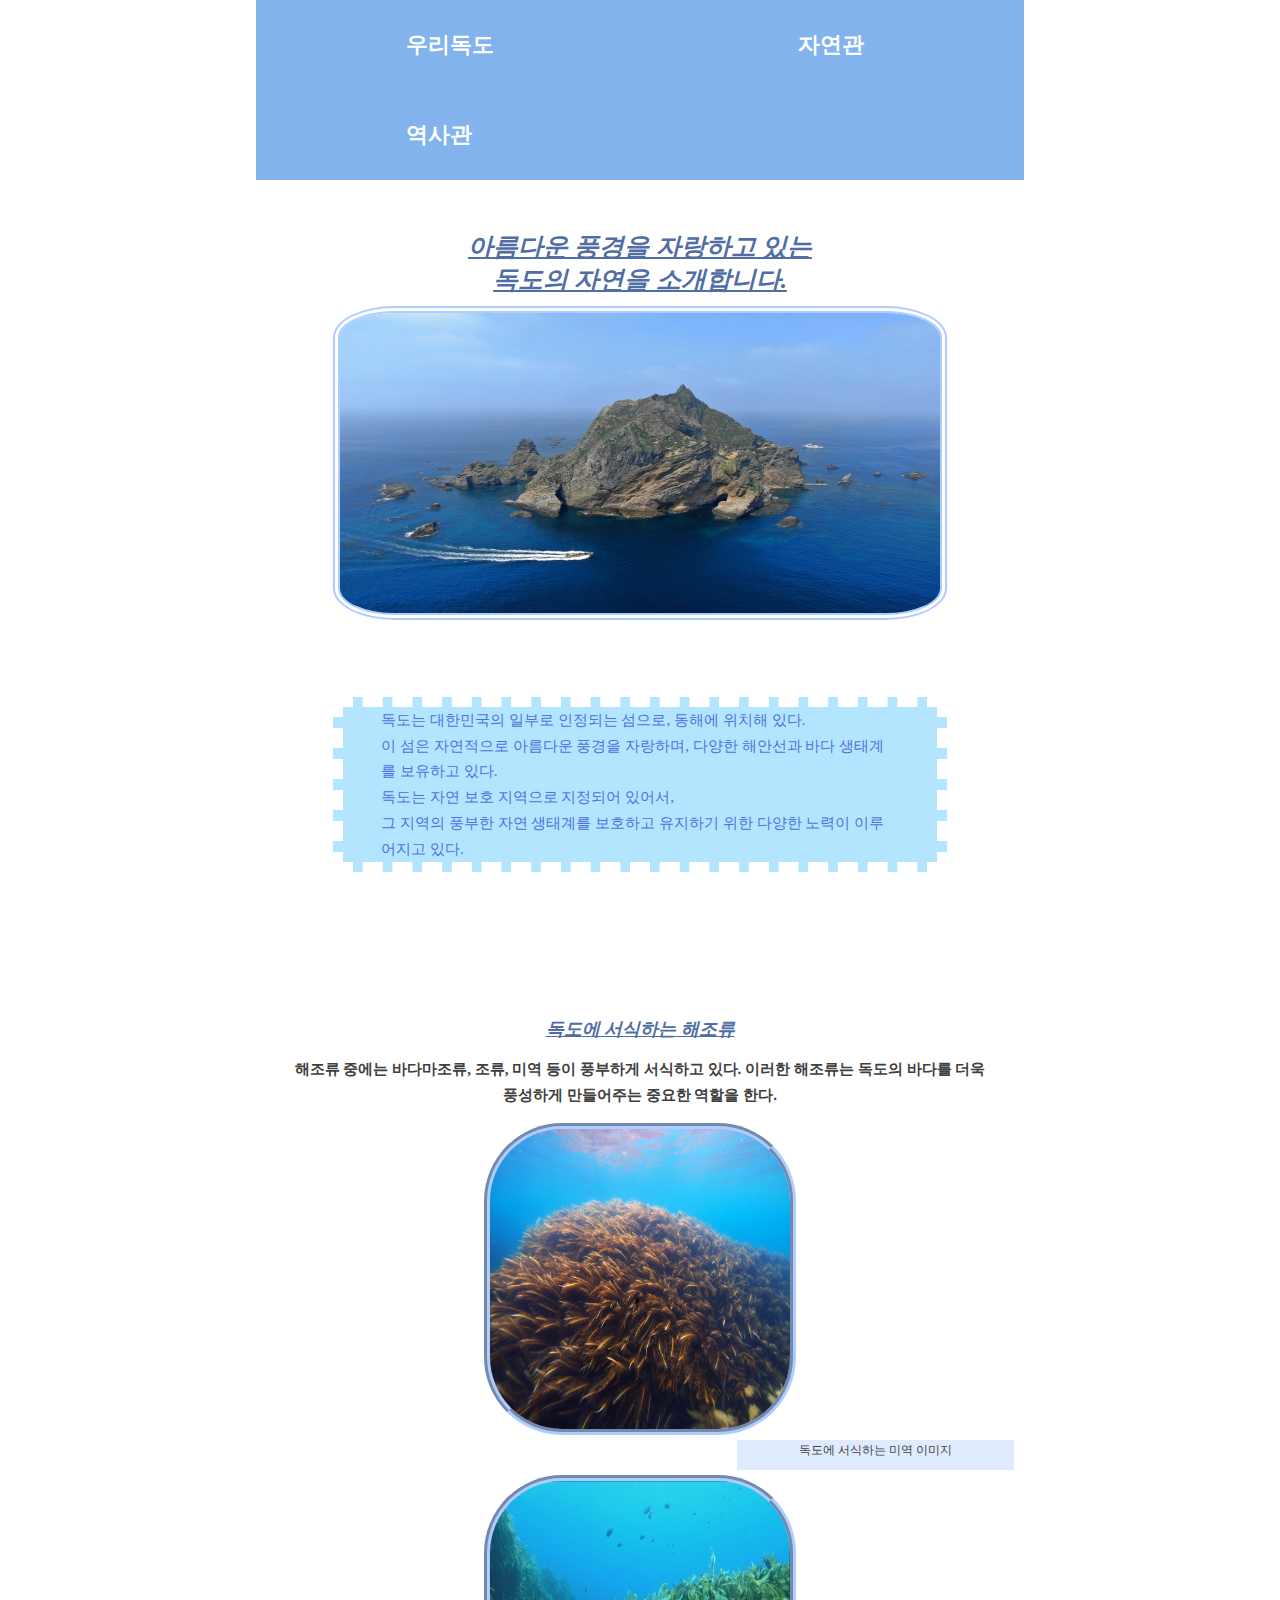
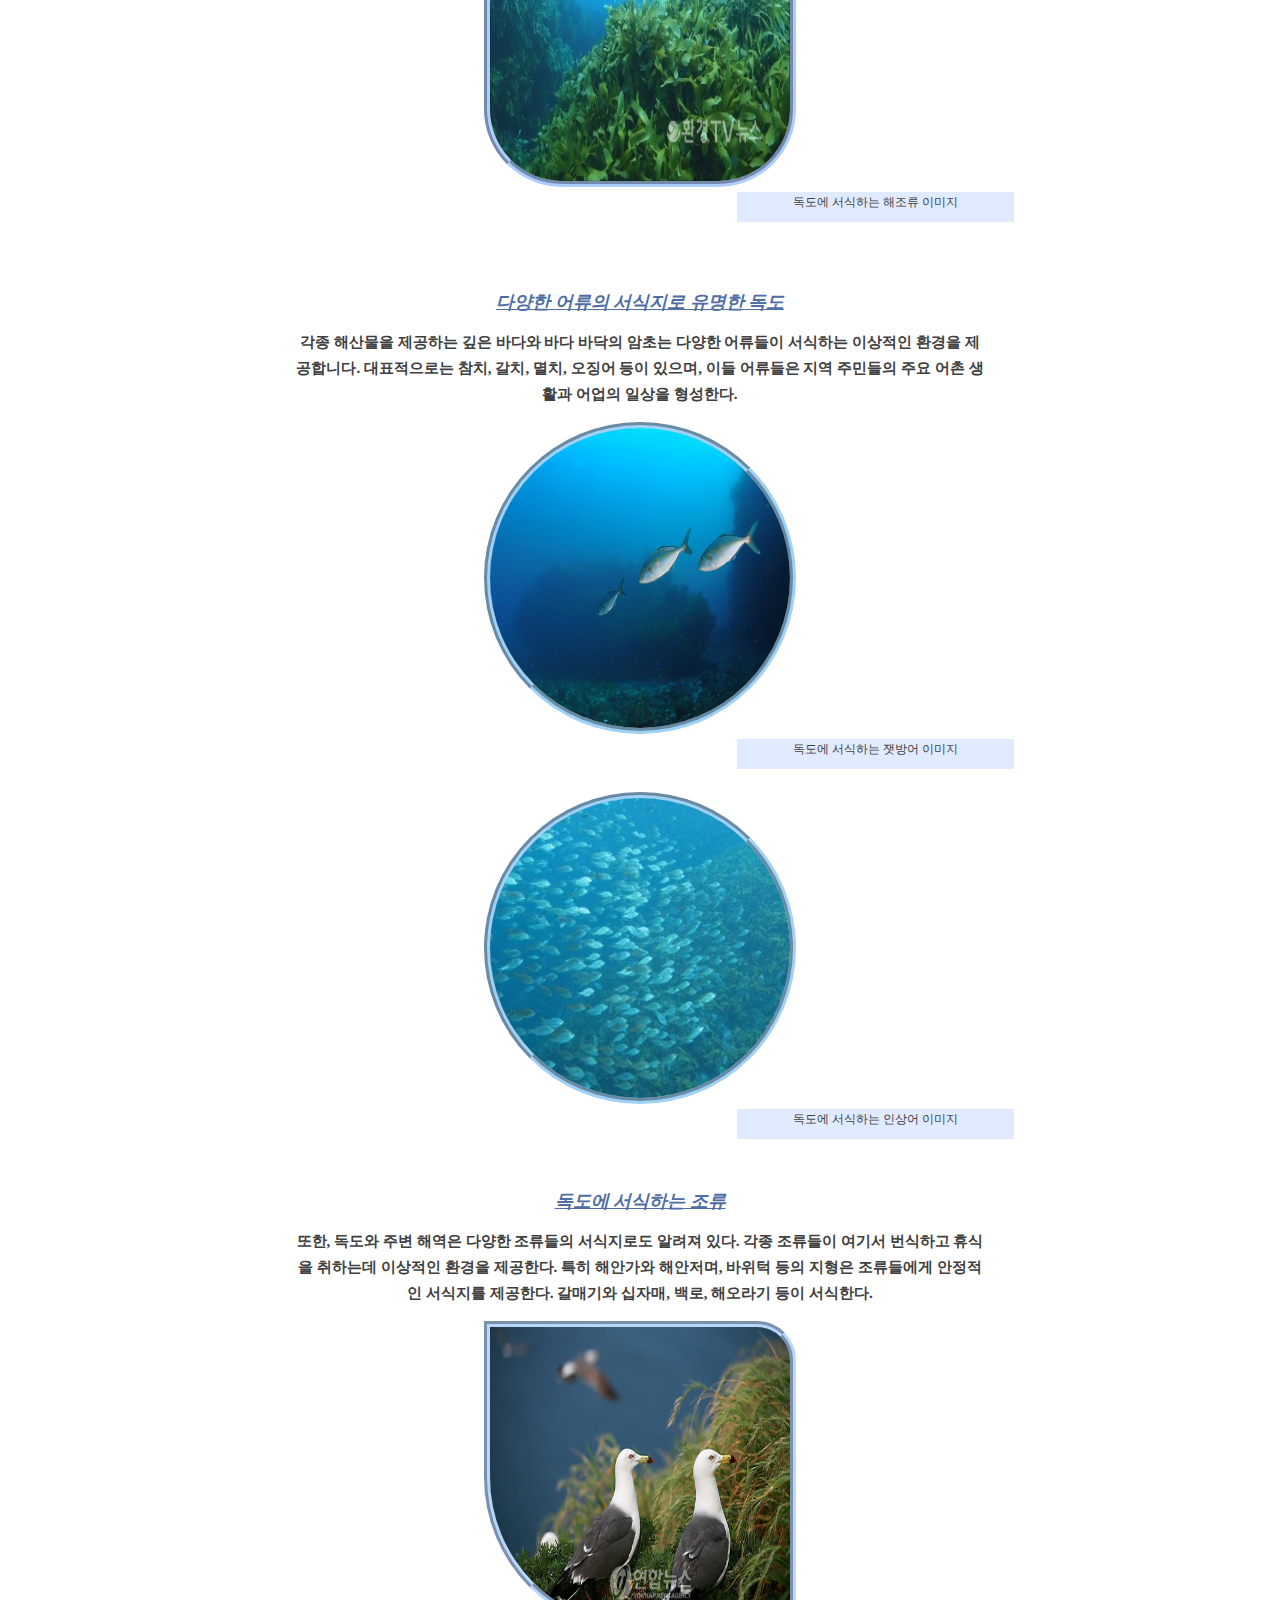
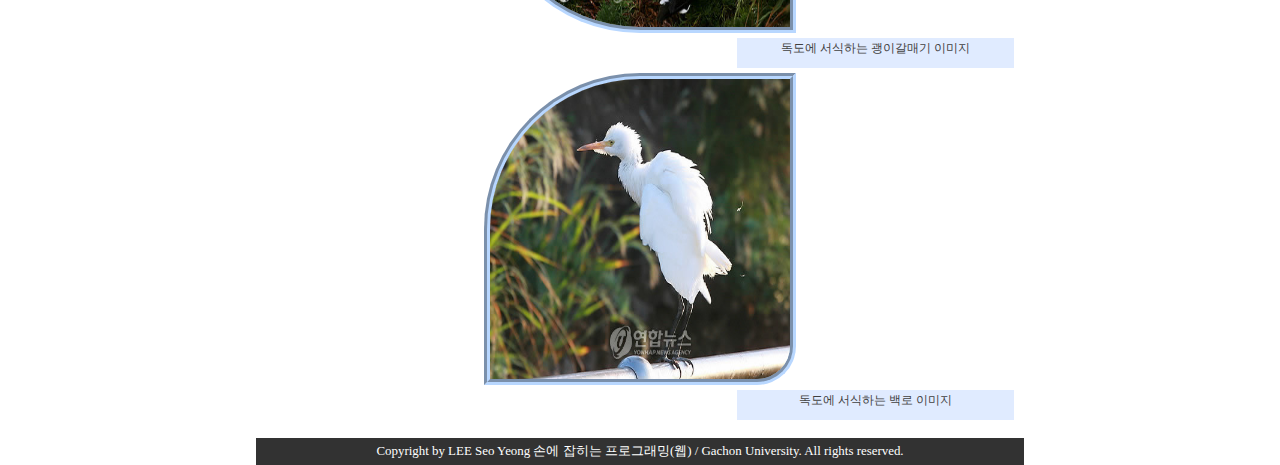
<file: first.html>
<!DOCTYPE html>
<html lang="ko">
<head>
    <meta charset="utf-8">
    <link href="style.css" rel="stylesheet" media="screen">
    <meta name="viewport" content="width=device-width, initial-scale=1.0">
    <title>프로젝트: 반응형 웹 페이지 제작</title>
</head>
<body>
    <!-- Header: 메뉴 -->
    <div id="header">
        <label for="toggle">MENU</label>
        <input type="checkbox" id="toggle">
        <ul id="nav">
            <li><a href="index.html"> 우리독도 </a></li>
            <li><a href="first.html"> 자연관 </a></li>
            <li><a href="second.html"> 역사관 </a></li>
        </ul>
    </div>
    <!-- Contents: 본문 -->    
    <div id="contents">
        <h1>아름다운 풍경을 자랑하고 있는<br> 독도의 자연을 소개합니다.</h1>
		<img id="contents5" width="600" height="300" src="독도자연관6.jpg" alt="독도자연관6">
		<p class="c5">독도는 대한민국의 일부로 인정되는 섬으로, 동해에 위치해 있다.<br> 이 섬은 자연적으로 아름다운 풍경을 자랑하며, 다양한 해안선과 바다 생태계를 보유하고 있다.<br> 독도는 자연 보호 지역으로 지정되어 있어서,<br> 그 지역의 풍부한 자연 생태계를 보호하고 유지하기 위한 다양한 노력이 이루어지고 있다.</p>
        <br>
		<h2>독도에 서식하는 해조류</h2>
		<p class="c4">해조류 중에는 바다마조류, 조류, 미역 등이 풍부하게 서식하고 있다. 이러한 해조류는 독도의 바다를 더욱 풍성하게 만들어주는 중요한 역할을 한다. </p>
        <img id="contents1" width="300" height="300" src="독도자연관1.jpg" alt="독도자연관1">
		<p class="c3">독도에 서식하는 미역 이미지</p>
		<img id="contents1" width="300" height="300" src="독도자연관5.jpg" alt="독도자연관5">
		<p class="c3">독도에 서식하는 해조류 이미지</p>
		<br>
		<h2>다양한 어류의 서식지로 유명한 독도</h2>
        <p class="c4">각종 해산물을 제공하는 깊은 바다와 바다 바닥의 암초는 다양한 어류들이 서식하는 이상적인 환경을 제공합니다. 대표적으로는 참치, 갈치, 멸치, 오징어 등이 있으며, 이들 어류들은 지역 주민들의 주요 어촌 생활과 어업의 일상을 형성한다.</p>
		<img id="contents2" width="300" height="300" src="독도자연관2.jpg" alt="독도자연관2">
		<p class="c3">독도에 서식하는 잿방어 이미지</p>
		<br>
		<img id="contents2" width="300" height="300" src="독도자연관3.jpg" alt="독도자연관3">
		<p class="c3">독도에 서식하는 인상어 이미지</p>
		<h2>독도에 서식하는 조류</h2>
        <p class="c4">또한, 독도와 주변 해역은 다양한 조류들의 서식지로도 알려져 있다. 각종 조류들이 여기서 번식하고 휴식을 취하는데 이상적인 환경을 제공한다. 특히 해안가와 해안저며, 바위턱 등의 지형은 조류들에게 안정적인 서식지를 제공한다. 갈매기와 십자매, 백로, 해오라기 등이 서식한다.</p>
        <img id="contents3" width="300" height="300" src="독도자연관4.jpg" alt="독도자연관4">
		<p class="c3">독도에 서식하는 괭이갈매기 이미지</p>  
		<img id="contents6" width="300" height="300" src="독도자연관7.jpg" alt="독도자연관7">
		<p class="c3">독도에 서식하는 백로 이미지</p>   
        <br>
    </div>
    <!-- Footer: 저작권정보 -->
    <div id="footer">
        Copyright by LEE Seo Yeong 손에 잡히는 프로그래밍(웹) / Gachon University. All rights reserved.
    </div>
</body>
</html>
</file>
<file: style.css>
/* 데스크톱 */
	body{ margin:0 auto;
	      width:60%;
		  font-family:"은 바탕", "Nanum Gothic", "맑은 고딕", Dotum;
		  color:#404040;
		  font-size:95%;}
	a {text-decoration:none;
	   color:white; }
	#header{ background-color: #82B3ED;
	         color:white;}
	label,#toggle {display:none;}
    #nav {	padding:0;
	        margin: 0;
			display:inline;}
	#nav li{ display: inline-block;
	         padding: 30px 150px;
			 font-weight:bold;
			 font-size:22px;}
	#contents {min-height: 200px; 
	           background-color:white; }
	#contents h2{ font-size: 18px;
	              color: #506EA5;
				  text-align:center; 
				  font-style: italic;
				  font-weight: 900;
				  text-decoration: underline;
				  margin:50px 0 10px 0; }
	#contents h1{ font-size: 25px;
	              color: #506EA5;
				  text-align:center; 
				  font-style: italic;
				  font-weight: 900;
				  text-decoration: underline;
				  margin:50px 0 10px 0; }
	#contents h4{ font-size: 18px;
	              color: #506EA5;
				  text-align: left; 
				  font-style: italic;
				  font-weight: 900;
				  text-decoration: underline;
				  margin:50px 0 10px 0; }
	#contents img{display: block;
					margin: 5px auto; }
	#contents h3{text-align:center;
				 color:#4169E1;}
	#contents p{padding:0 5%;
				line-height:1.7em;}
	#footer {background-color:#323232;
	         color:white;
			 text-align:center;
			 font-size:0.85em;
			 padding: 5px 0; }
	.c1 {border : 3px dashed #6495ED; 
		 background-color: #D7F1FA; 
		 font-weight: 300;
		 width: 55%;
		 height: 50%;
		 margin: 30px 15px;
		 font-size: ;
		 text-align: left;
		 color: #3CA0FF;
		 padding: 2% 7% 1% 0.5%; }
	.c2 {background-color: #C3E7FA; 
		 border: 3px dotted white;
		 font-weight: 800;
		 color: midnightblue; 
		 margin: 5px 15px;
		 text-align: center;}
	#contents1 { border: 6px groove #AECDFF;
				 border-radius: 25%; }
	#contents2 { border: 6px groove #A0D1F7;
				 border-radius: 50%; }
	#contents3 { border: 6px groove #B8D7FF;
				 border-radius: 0 12.5% 0 50%;
				 margin: 4%;}
	#contents6 { border: 6px groove #B8D7FF;
				 border-radius: 50% 0 12.5% 0;
				 margin: 4%;}
	#contents4 { border: 6px groove #AECDFF;
				 border-radius: 10% 10% 10% 10%;
				 font-size: 20pt;}
	#contents5 { border: 7px double #AECDFF;
				 border-radius: 10% 10% 10% 10%; }
	#contents7 { border: 7px double #AECDFF;
				 border-radius: 10% 10% 10% 10%; }
	.c3 {text-align: center;
		 width: 200px; 
		 height: 30px;
		 background-color: #E0EBFF;
		 margin: auto 10px auto auto;
		 font-weight: 100;
		 padding: 6px;
		 font-size: 9pt;
		 text-align: center;}
	.c4 {text-align: center;
		 font-weight: 700;}
	.c5 {background-color: #B4E5FF;
		 margin: 10%;
		 color: #4873E1;
		 border: 10px dashed white;
		 padding: 5px;}
	.c6 {margin: 4%; }
	.c7 {margin: 4%;
		 border: 5px double #E0EBFF;
		 padding: 50px 10px 10px 10px; }
	/* 모바일 */
	@media screen and (max-width: 480px) {
		body{margin: 0 auto;
			 width:100%;}
		#nav { display:none;}
		#toggle:checked + #nav { display:block;}
		#nav li{ display:block;
				 width:100%;
				 text-align:center;
				 border-top:1px solid white;
				 padding: 3%;
				 font-size:1.1em; }
		label{display:block;
				text-align:center;
				font-size:20px;
				font-weight:bold;
				padding: 10px 3%; }
		#contents img{width:80%;}
	}
</file>
